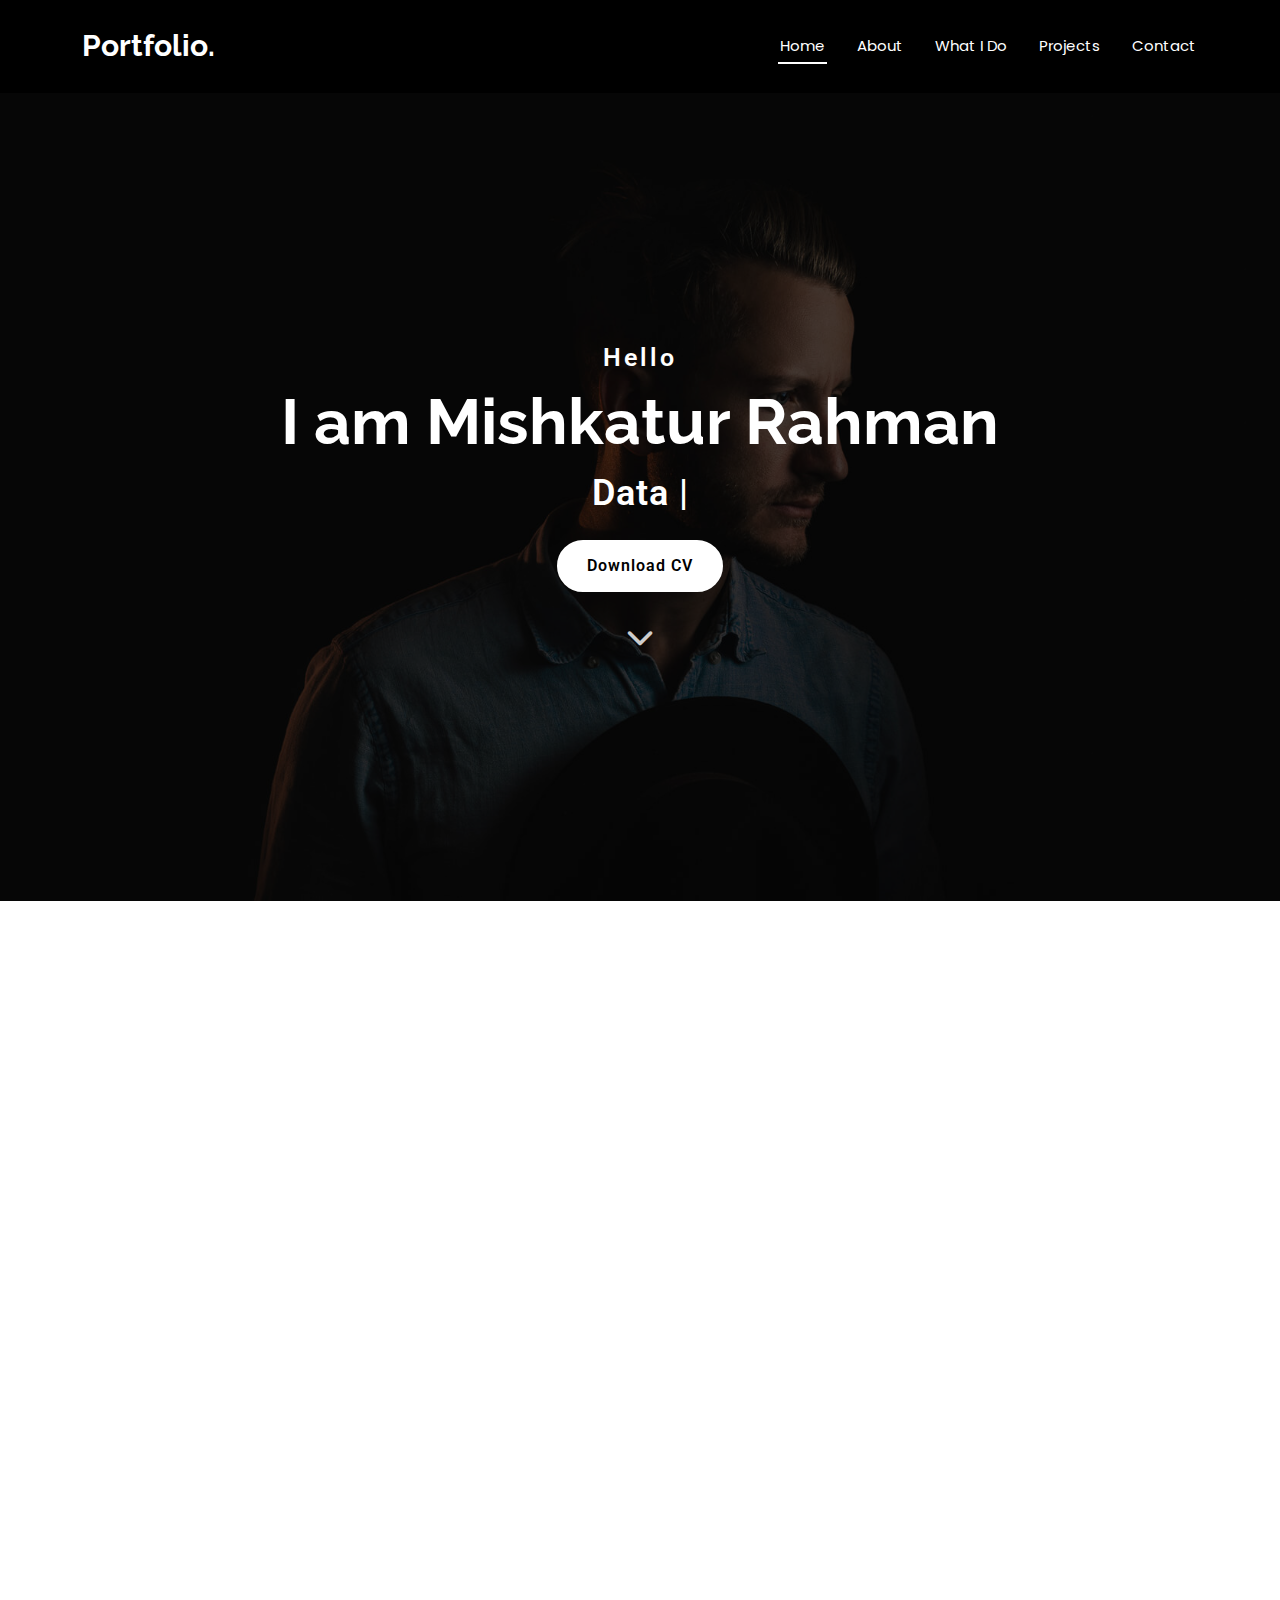
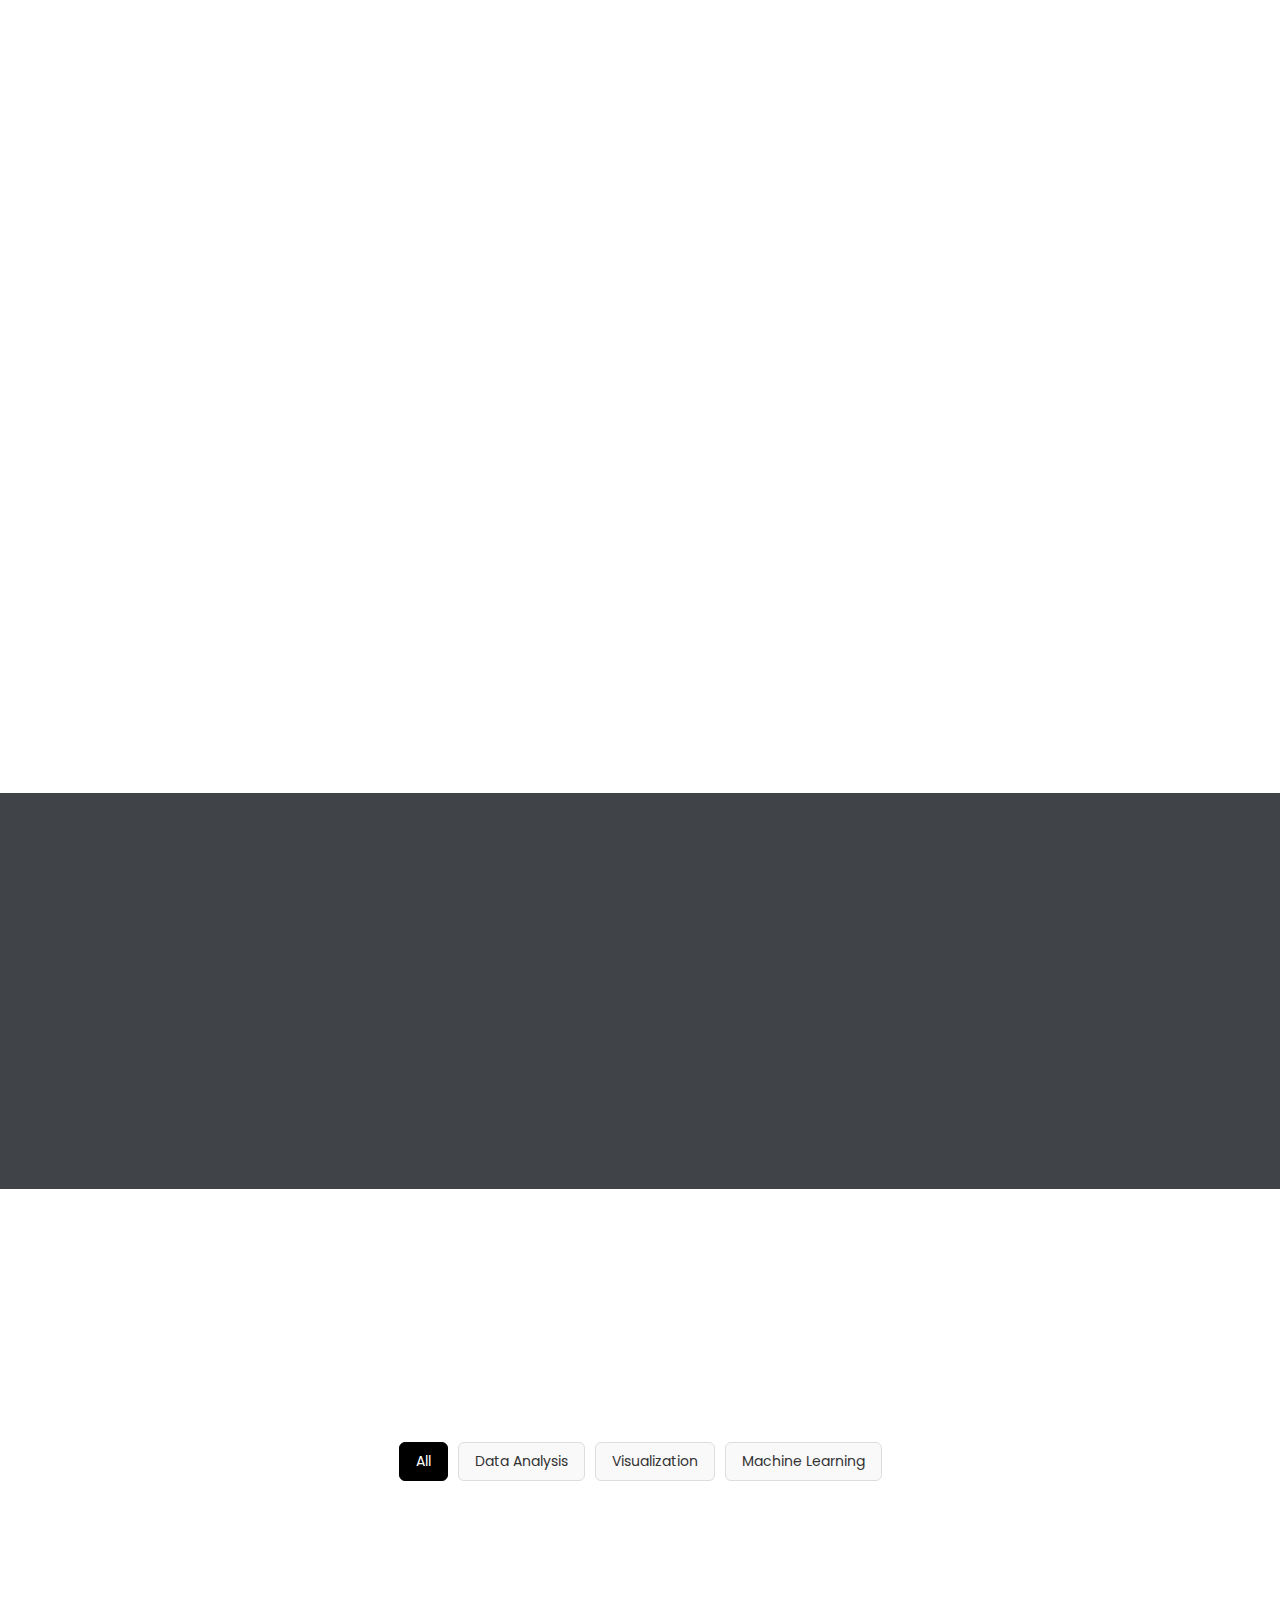
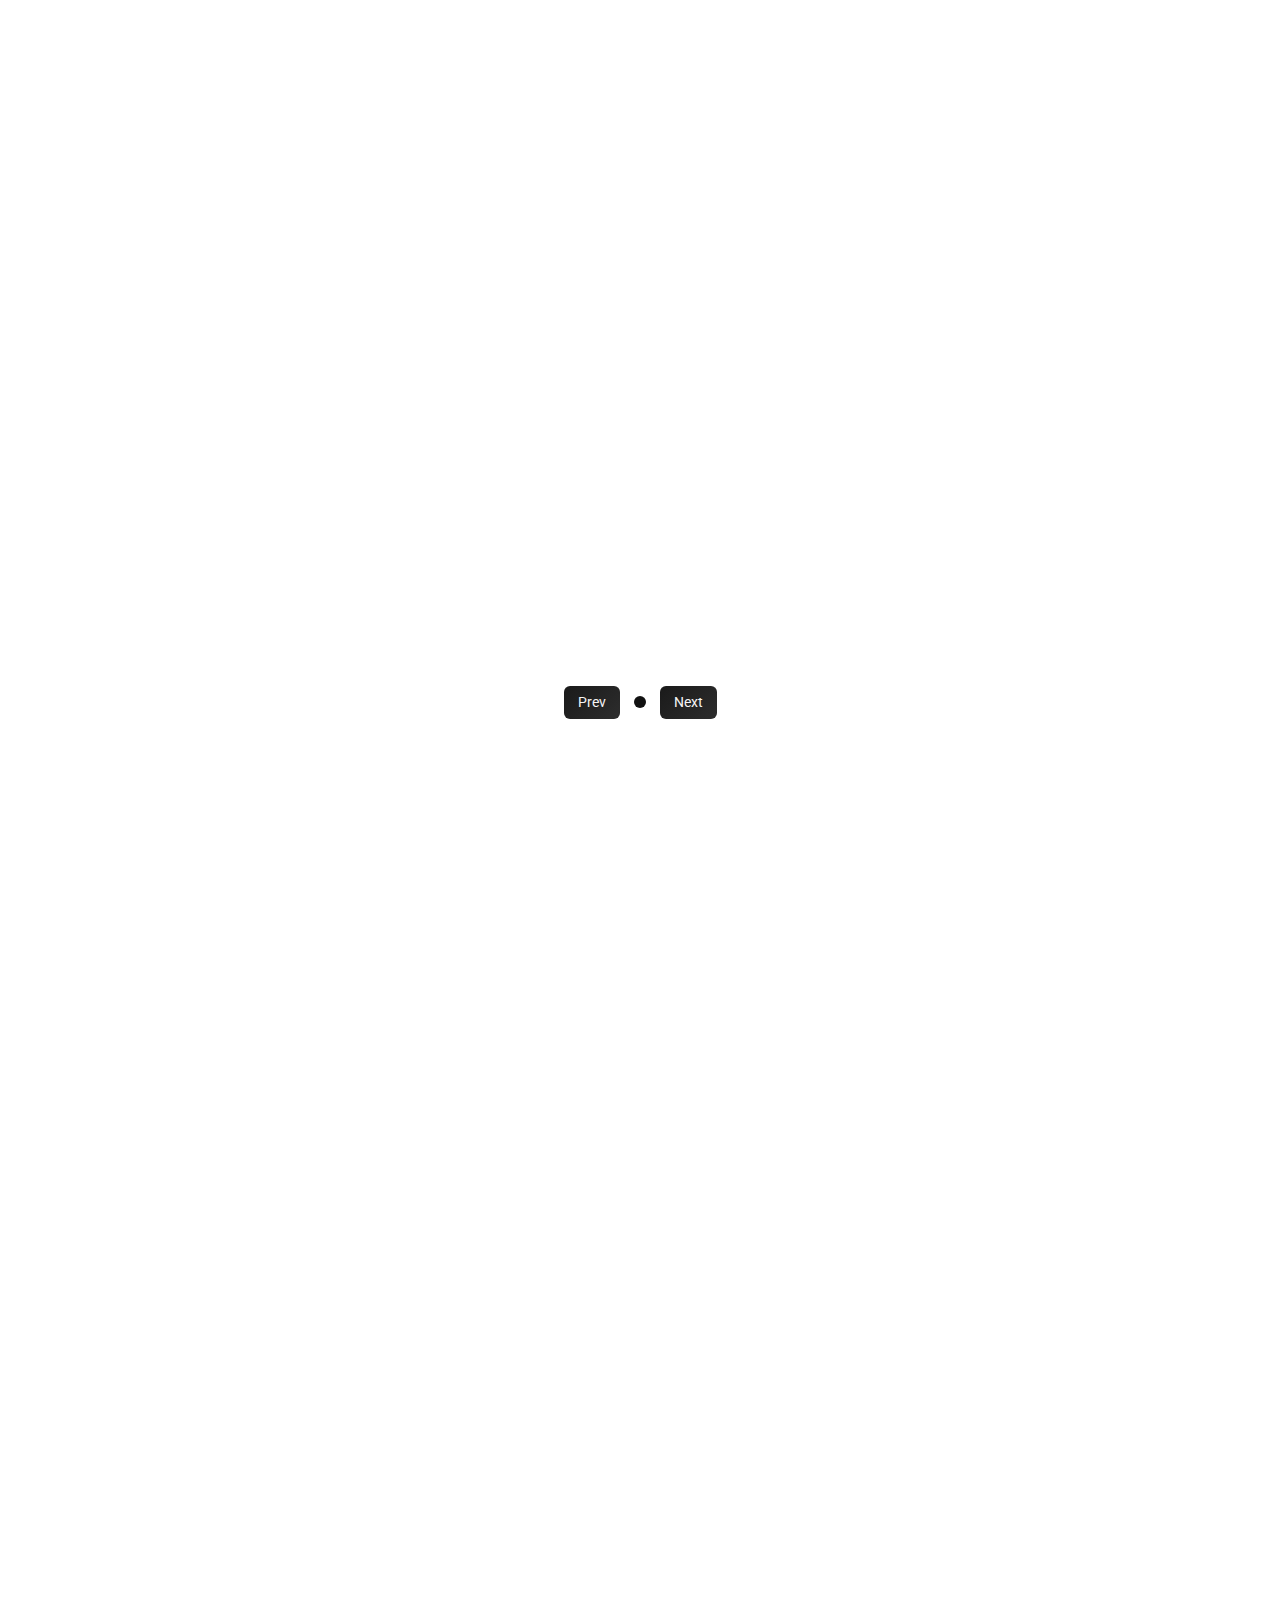
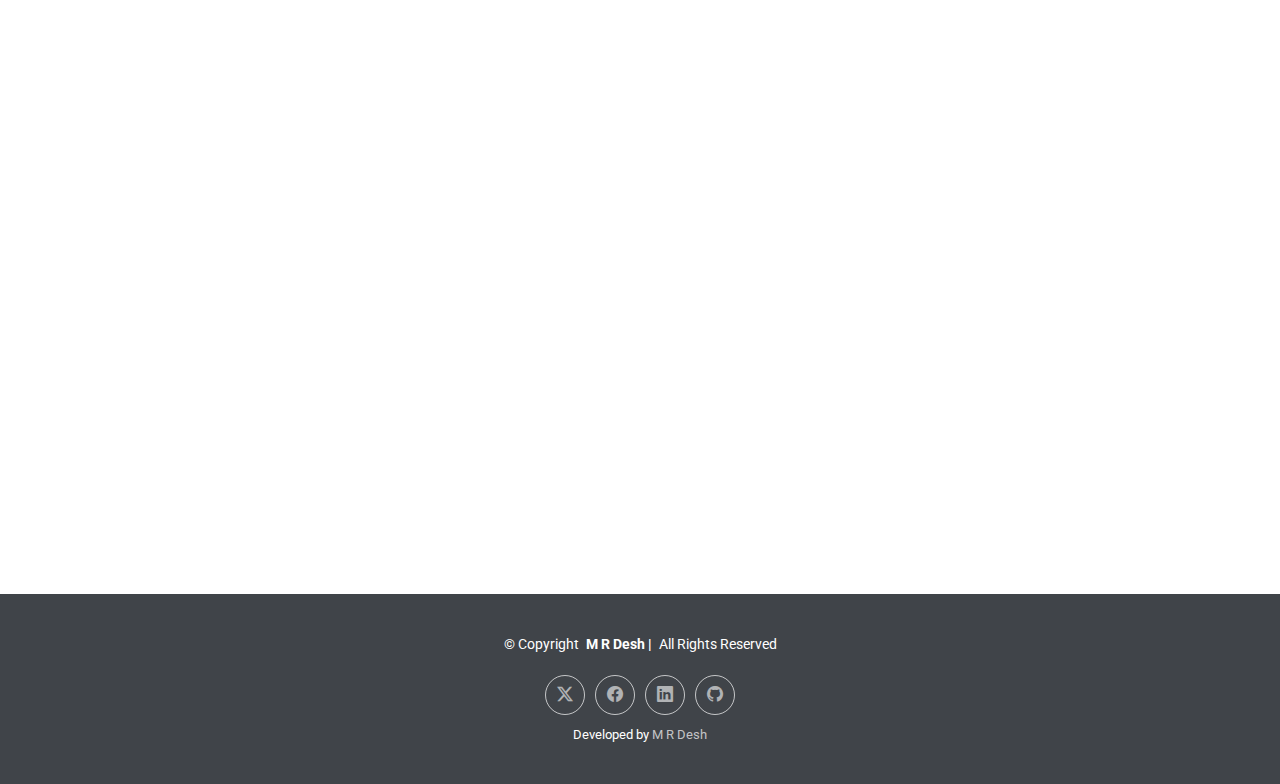
<file: index.html>
<!DOCTYPE html>
<html lang="en">

<head>
  <meta charset="utf-8">
  <meta content="width=device-width, initial-scale=1.0" name="viewport">
  <title>Mishkatur Rahman | Data Analyst</title>
  <meta name="description" content="">
  <meta name="keywords" content="">

  <!-- Favicons -->
  <link href="assets/img/favicon.ico" rel="icon">
  <link href="assets/img/apple-touch-icon.png" rel="apple-touch-icon">

  <!-- Fonts -->
  <link href="https://fonts.googleapis.com" rel="preconnect">
  <link href="https://fonts.gstatic.com" rel="preconnect" crossorigin>
  <link href="https://fonts.googleapis.com/css2?family=Roboto:ital,wght@0,100;0,300;0,400;0,500;0,700;0,900;1,100;1,300;1,400;1,500;1,700;1,900&family=Poppins:ital,wght@0,100;0,200;0,300;0,400;0,500;0,600;0,700;0,800;0,900;1,100;1,200;1,300;1,400;1,500;1,600;1,700;1,800;1,900&family=Raleway:ital,wght@0,100;0,200;0,300;0,400;0,500;0,600;0,700;0,800;0,900;1,100;1,200;1,300;1,400;1,500;1,600;1,700;1,800;1,900&display=swap" rel="stylesheet">

  <!-- Vendor CSS Files -->
  <link href="assets/vendor/bootstrap/css/bootstrap.min.css" rel="stylesheet">
  <link href="assets/vendor/bootstrap-icons/bootstrap-icons.css" rel="stylesheet">
  <link href="assets/vendor/aos/aos.css" rel="stylesheet">
  <link href="assets/vendor/glightbox/css/glightbox.min.css" rel="stylesheet">
  <link href="assets/vendor/swiper/swiper-bundle.min.css" rel="stylesheet">

  <!-- Main CSS File -->
  <link href="assets/css/main.css" rel="stylesheet">

  <!-- =======================================================
  * Template Name: DevFolio
  * Template URL: https://bootstrapmade.com/devfolio-bootstrap-portfolio-html-template/
  * Updated: Aug 07 2024 with Bootstrap v5.3.3
  * Author: BootstrapMade.com
  * License: https://bootstrapmade.com/license/
  ======================================================== -->
  <link rel="stylesheet" href="https://cdnjs.cloudflare.com/ajax/libs/font-awesome/6.5.0/css/all.min.css">

</head>

<body class="index-page">

  <header id="header" class="header d-flex align-items-center sticky-top">
    <div class="container-fluid container-xl position-relative d-flex align-items-center justify-content-between">

      <a href="index.html" class="logo d-flex align-items-center">
        <!-- Uncomment the line below if you also wish to use an image logo -->
        <!-- <img src="assets/img/logo.png" alt=""> -->
        <h1 class="sitename">Portfolio.</h1>
      </a>

      <nav id="navmenu" class="navmenu">
        <ul>
          <li><a href="#hero" class="active">Home<br></a></li>
          <li><a href="#about">About</a></li>
          <li><a href="#services">What I Do</a></li>
          <li><a href="#projects">Projects</a></li>
          <li><a href="#contact">Contact</a></li>
        </ul>
        <i class="mobile-nav-toggle d-xl-none bi bi-list"></i>
      </nav>

    </div>
  </header>

  <main class="main">

<!-- Hero Section -->
<section id="hero" class="hero section dark-background">

  <img src="assets/img/hero-img.jpg" alt="" data-aos="fade-in">

  <div class="container d-flex flex-column align-items-center justify-content-center text-center" data-aos="fade-up" data-aos-delay="100">
    <p style="font-size: 25px; color: #fff; margin-bottom: 8px; letter-spacing: 3px;">Hello</p>
    <h2>I am Mishkatur Rahman</h2>
    <p><span class="typed" data-typed-items="Data and BI Analyst, Data Enthusiast, Storyteller with Data"></span></p>

    <!-- Download CV Button -->
    <a href="assets/img/portfolio/Resume_Md_Mishkatur_Rahman.pdf" class="btn-cv" download>Download CV</a>

    <!-- Down Arrow -->
    <a href="#about" class="down-arrow">
      <i class="fas fa-chevron-down"></i>
    </a>
  </div>

</section><!-- /Hero Section -->

    <!-- About Section -->
    <section id="about" class="about section">

      <div class="container" data-aos="fade-up" data-aos-delay="100">

        <div class="row gy-4">
          <div class="col-md-6">

            <div class="row justify-content-between gy-4">
              <div class="col-lg-5">
                <img src="assets/img/profile.png" class="img-fluid" alt="">
              </div>
              <div class="col-lg-7 about-info">
                <p><strong>Name: </strong> <span>Md. Mishkatur Rahman</span></p>
                <p><strong>Profile: </strong> <span>Data & BI Analyst</span></p>
                <p><strong>Email: </strong> <span>desh.datainfo@gmail.com</span></p>
                <p><strong>Phone: </strong> <span>+880 1768-716872</span></p>
              </div>
            </div>

            <div class="skills-content skills-animation">

              <h5>Skills</h5>

              <div class="progress">
                <span class="skill"><span>Excel</span> <i class="val">85%</i></span>
                <div class="progress-bar-wrap">
                  <div class="progress-bar" role="progressbar" aria-valuenow="85" aria-valuemin="0" aria-valuemax="100"></div>
                </div>
              </div><!-- End Skills Item -->

              <div class="progress">
                <span class="skill"><span>SQL</span> <i class="val">90%</i></span>
                <div class="progress-bar-wrap">
                  <div class="progress-bar" role="progressbar" aria-valuenow="90" aria-valuemin="0" aria-valuemax="100"></div>
                </div>
              </div><!-- End Skills Item -->

              <div class="progress">
                <span class="skill"><span>Python</span> <i class="val">75%</i></span>
                <div class="progress-bar-wrap">
                  <div class="progress-bar" role="progressbar" aria-valuenow="75" aria-valuemin="0" aria-valuemax="100"></div>
                </div>
              </div><!-- End Skills Item -->

              <div class="progress">
                <span class="skill"><span>Power BI</span> <i class="val">90%</i></span>
                <div class="progress-bar-wrap">
                  <div class="progress-bar" role="progressbar" aria-valuenow="90" aria-valuemin="0" aria-valuemax="100"></div>
                </div>
              </div><!-- End Skills Item -->

            </div>
          </div>

          <div class="col-md-6">
            <div class="about-me">
              <h4>About me</h4>
              <p style="text-align: justify;">
                I’m a Data Analyst specializing in transforming raw data into clear, actionable insights.
              </p>
              <p style="text-align: justify;">
                Skilled in Power BI, SQL, Excel, and Python, I build interactive dashboards, automate repetitive tasks using n8n, and explore data-driven solutions to real-world problems..
              </p>
              <p style="text-align: justify;">
                I’m passionate about telling stories through data visualization and continuously learning new tools and technologies to stay ahead in the field.
                Currently working on personal projects in HR analytics and Python automation — always open to collaboration and new ideas!
              </p>
            </div>
          </div>
        </div>

      </div>

    </section><!-- /About Section -->

    <!-- Resume Section -->
    <section id="resume" class="resume section">

    <!-- Section Title -->
      <div class="container section-title" data-aos="fade-up">
        <h2>Resume</h2>
        <p style="font-size: 16px;">“A quick overview of my journey, skills, and professional achievements.”</p>
      </div><!-- End Section Title -->

      <div class="container">

        <div class="row">

          <div class="col-lg-6" data-aos="fade-up" data-aos-delay="100">
            <h3 class="resume-title">Summary</h3>

            <div class="resume-item pb-0">
              <h4>Md. Mishkatur Rahman</h4>
              <p style="text-align: justify;"><em>I’m a Data Analyst specializing in transforming raw data into clear, actionable insights.

                     Skilled in Power BI, SQL, Excel, and Python, I build interactive dashboards, automate repetitive tasks using n8n, and explore data-driven solutions to real-world problems..</em></p>
              <ul>
                <li>Farmgate, Dhaka-1205, Bangladesh</li>
                <li>+88 01768-716872</li>
                <li>desh.datainfo@gmail.com</li>
              </ul>
            </div><!-- Edn Resume Item -->

            <h3 class="resume-title">Education</h3>
            <div class="resume-item">
              <h4>Secondary School Certificate (SSC), Science</h4>
              <h5>2021</h5>
              <p><em>Jamnagar B.L High School, Bagatipara, Natore</em></p>
              <p style="text-align: justify;">Completed Secondary School Certificate (SSC) in Science stream. Built a strong foundation in mathematics, physics, chemistry, and computer basics. 
              Engaged in school-level IT projects and coding activities that enhanced problem-solving and analytical skills. Gained early exposure to programming concepts and digital tools.</p>
            </div><!-- Edn Resume Item -->

            <div class="resume-item">
              <h4>Diploma In Computer Science &amp; Technology</h4>
              <h5>2022 - Present</h5>
              <p><em>Rajshahi Polytechnic Institute, Rajshahi</em></p>
              <p style="text-align: justify;">Gained a strong foundation in computer science, programming, and modern technologies. 
              Focused on software development, database management, data analysis, and problem-solving. 
              Actively engaged in projects and practical labs that enhanced skills in Python, SQL, web technologies, and data visualization tools.</p>
            </div><!-- Edn Resume Item -->

          </div>

          <div class="col-lg-6" data-aos="fade-up" data-aos-delay="200">
            <h3 class="resume-title">Professional Experience</h3>
            <div class="resume-item">
              <h4>Data Analytics (Internship)</h4>
              <h5>2025 (Sep - Present)</h5>
              <p><em>PeopleNTech Institute of IT</em></p>
              <ul>
                <li style="text-align: justify;">Analyzed complex datasets using Python, SQL, and Excel to uncover business insights and support data-driven decisions.</li>
                <li style="text-align: justify;">Built interactive dashboards and reports in Power BI, Tableau, and Metabase, enabling stakeholders to track KPIs and monitor business performance.</li>
                <li style="text-align: justify;">Conducted data cleaning, transformation, and visualization to improve reporting accuracy and clarity.</li>
                <li style="text-align: justify;">Applied statistical techniques and predictive models to understand customer behavior, churn, and trends</li>
              </ul>
            </div><!-- Edn Resume Item -->

<!--             <div class="resume-item">
              <h4>Junior Data Analyst</h4>
              <h5>2025 - Present</h5>
              <p><em>Tutorials Point BD</em></p>
              <ul>
                <li style="text-align: justify;">Assisted in preparing and analyzing datasets for academic and real-world business problems.</li>
                <li style="text-align: justify;">Developed small-scale ETL pipelines for structured and unstructured data.</li>
                <li style="text-align: justify;">Created automated reports that reduced manual reporting time by 30%.</li>
                <li style="text-align: justify;">Worked on SQL queries and data visualization to support decision-making in project case studies.</li>
              </ul>
            </div><!-- Edn Resume Item -->

          </div>

        </div>

      </div>

    </section><!-- /Resume Section

    <!-- Services Section -->
    <section id="services" class="services section">

      <!-- Section Title -->
      <div class="container section-title" data-aos="fade-up">
        <h2>What I Do</h2>
        <p style="font-size: 16px;">“Strategic insights, automated workflows, and visual storytelling — all in one place.”</p>
      </div><!-- End Section Title -->

      <div class="container">

        <div class="row gy-4">

          <div class="col-lg-4 col-md-6" data-aos="fade-up" data-aos-delay="100">
            <div class="service-item  position-relative">
              <div class="icon">
                <i class="bi bi-bar-chart"></i>
              </div>
              <!-- <a href="#" class="stretched-link"> -->
                <h3>Data Analysis & Visualization</h3>
              <!-- </a> -->
              <p style="text-align: justify; font-size: 16px;">I analyze complex data to extract actionable insights and trends.
                I specialize in creating interactive dashboards using Power BI, Tableau, Metabase, and Excel to help businesses make data-driven decisions.</p>
            </div>
          </div><!-- End Service Item -->

          <div class="col-lg-4 col-md-6" data-aos="fade-up" data-aos-delay="200">
            <div class="service-item position-relative">
              <div class="icon">
                <i class="bi bi-database"></i>
              </div>
              <!-- <a href="#" class="stretched-link"> -->
                <h3>SQL & Database Support</h3>
              <!-- </a> -->
              <p style="text-align: justify; font-size: 16px;">I write optimized SQL queries for reporting and data extraction from databases like MySQL and PostgreSQL.
              I also provide support for database management, optimization, and schema design.</p>
            </div>
          </div><!-- End Service Item -->

          <div class="col-lg-4 col-md-6" data-aos="fade-up" data-aos-delay="300">
            <div class="service-item position-relative">
              <div class="icon">
                <i class="bi bi-graph-up"></i>
              </div>
              <!-- <a href="#" class="stretched-link"> -->
                <h3>Business Intelligence Solutions</h3>
              <!-- </a> -->
              <p style="text-align: justify; font-size: 16px;">I develop end-to-end BI solutions that empower stakeholders with real-time data insights.
              This includes automated reporting systems, KPI tracking, and performance dashboards tailored to business needs.</p>
            </div>
          </div><!-- End Service Item -->

          <div class="col-lg-4 col-md-6" data-aos="fade-up" data-aos-delay="400">
            <div class="service-item position-relative">
              <div class="icon">
                <i class="	bi bi-filter"></i>
              </div>
              <!-- <a href="#" class="stretched-link"> -->
                <h3>Data Cleaning & Preparation</h3>
              <!-- </a> -->
              <p style="text-align: justify; font-size: 16px;">I clean and transform raw, unstructured data into analysis-ready datasets.
              This includes handling missing values, normalization, and preparing datasets for accurate modeling and reporting</p>
              <!-- <a href="#" class="stretched-link"></a> -->
            </div>
          </div><!-- End Service Item -->

          <div class="col-lg-4 col-md-6" data-aos="fade-up" data-aos-delay="500">
            <div class="service-item position-relative">
              <div class="icon">
                <i class="bi bi-toggles2"></i>
              </div>
              <!-- <a href="#" class="stretched-link"> -->
                <h3>A/B Testing & Experiment Analysis</h3>
              <!-- </a> -->
              <p style="text-align: justify; font-size: 16px;">I help businesses make informed decisions through A/B testing, hypothesis testing, and analyzing experiment results.
              This includes designing experiments, running statistical tests, and interpreting outcomes to validate business strategies.</p>
              <!-- <a href="#" class="stretched-link"></a> -->
            </div>
          </div><!-- End Service Item -->

          <div class="col-lg-4 col-md-6" data-aos="fade-up" data-aos-delay="600">
            <div class="service-item position-relative">
              <div class="icon">
                <i class="bi bi-robot"></i>
              </div>
              <!-- <a href="#" class="stretched-link"> -->
                <h3>Machine Learning & Predictive Analytics</h3>
              <!-- </a> -->
              <p style="text-align: justify; font-size: 16px;">I build predictive models for solving real-world business problems such as churn prediction, customer segmentation, and trend forecasting using Python and relevant ML tools.
              </p>
              <!-- <a href="#" class="stretched-link"></a> -->
            </div>
          </div><!-- End Service Item -->

        </div>

      </div>

    </section><!-- /Services Section -->

    <!-- Stats Section -->
    <section id="stats" class="stats section accent-background">

      <img src="assets/img/stats-bg.jpg" alt="" data-aos="fade-in">

      <div class="container position-relative" data-aos="fade-up" data-aos-delay="100">

        <div class="row gy-4">

          <div class="col-lg-3 col-md-6">
            <div class="stats-item text-center w-100 h-100">
              <span data-purecounter-start="0" data-purecounter-end="0" data-purecounter-duration="0" class="purecounter">0</span>
              <p>Clients</p>
            </div>
          </div><!-- End Stats Item -->

          <div class="col-lg-3 col-md-6">
            <div class="stats-item text-center w-100 h-100">
              <span data-purecounter-start="0" data-purecounter-end="12" data-purecounter-duration="0" class="purecounter">12</span>
              <p>Projects</p>
            </div>
          </div><!-- End Stats Item -->

          <div class="col-lg-3 col-md-6">
            <div class="stats-item text-center w-100 h-100">
              <span data-purecounter-start="0" data-purecounter-end="6" data-purecounter-duration="0" class="purecounter">6</span>
              <p>Months</p>
            </div>
          </div><!-- End Stats Item -->

          <div class="col-lg-3 col-md-6">
            <div class="stats-item text-center w-100 h-100">
              <span data-purecounter-start="0" data-purecounter-end="0" data-purecounter-duration="0" class="purecounter">0</span>
              <p>Awards</p>
            </div>
          </div><!-- End Stats Item -->

        </div>

      </div>

    </section><!-- /Stats Section -->

    <!-- Project Section -->
<section id="projects" class="projects-section">
  <div class="container section-title" data-aos="fade-up">
    <h2 class="section-title">Projects</h2>
    <p style="font-size: 16px;">“Turning raw data into actionable insights for smarter business decisions.”</p>
  </div>
  <div class="container">
    <!-- Filter Navigation -->
    <div class="project-filter">
      <button class="filter-btn active" data-filter="all">All</button>
      <button class="filter-btn" data-filter="analysis">Data Analysis</button>
      <button class="filter-btn" data-filter="visualization">Visualization</button>
      <button class="filter-btn" data-filter="ml">Machine Learning</button>
    </div>

    <!-- Project Cards Grid -->
    <div class="project-grid" data-aos="fade-up">
      <!-- Project Card -->
      <div class="project-card analysis">
  <img src="assets/img/cartup.png" alt="Project Image" onclick="openModal(this)">
  <h3>Sales Analytics-Cartup</h3>
  <p>Tools: Power BI, Excel</p>
  <div class="project-links">
    <a href="https://github.com/mrdesh01/Cartup-Sales-Analysis-Dashboard-Power-BI" class="btn">
      <i class="fab fa-github"></i> GitHub
    </a>
    <a href="https://github.com/mrdesh01/Cartup-Sales-Analysis-Dashboard-Power-BI" class="btn">
      <i class="fas fa-external-link-alt"></i> Explore Live
    </a>
  </div>
</div>


      <div class="project-card visualization">
        <img src="assets/img/portfolio/H3.png" alt="Project Image" onclick="openModal(this)">
        <h3>Sales Revenue Dashboard</h3>
        <p>Tools: Figna, Tableau, SQL</p>
        <div class="project-links">
          <a href="https://github.com/mrdesh01/Bashundhara-Tissue-Sales-Profitability-Dashboard" class="btn">
              <i class="fab fa-github"></i> GitHub
          </a>
          <a href="https://github.com/mrdesh01/Bashundhara-Tissue-Sales-Profitability-Dashboard" class="btn">
            <i class="fas fa-external-link-alt"></i> Explore Live
          </a>
        </div>
      </div>

      <div class="project-card ml">
        <img src="assets/img/hr.png" alt="Project Image" onclick="openModal(this)">
        <h3>HR Analytics</h3>
        <p>Tools: power BI, Python</p>
        <div class="project-links">
          <a href="https://github.com/mrdesh01/HR-Data-Analytics-Dashboard" class="btn">
            <i class="fab fa-github"></i> GitHub
          </a>
          <a href="https://github.com/mrdesh01/HR-Data-Analytics-Dashboard" class="btn">
            <i class="fas fa-external-link-alt"></i> Explore Live
          </a>
        </div>
      </div>

      <div class="project-card ml">
        <img src="assets/img/coffe.png" alt="Project Image" onclick="openModal(this)">
        <h3>Coffee Shop Sales Report</h3>
        <p>Tools: Excel</p>
        <div class="project-links">
          <a href="https://github.com/mrdesh01/Coffee-shop-sales" class="btn">
            <i class="fab fa-github"></i> GitHub
          </a>
          <a href="https://github.com/mrdesh01/Coffee-shop-sales" class="btn">
            <i class="fas fa-external-link-alt"></i> Explore Live
          </a>
        </div>
      </div>

      <div class="project-card ml">
        <img src="assets\img\portfolio\sales.png" alt="Sales Performance Analysis" onclick="openModal(this)">
        <h3>Sales Performance Analysis</h3>
        <p>Tools: Python, Power BI</p>
        <div class="project-links">
          <a href="#" class="btn">
            <i class="fab fa-github"></i> GitHub
          </a>
          <a href="#" class="btn">
            <i class="fas fa-external-link-alt"></i> Explore Live
          </a>
        </div>
      </div>

      <div class="project-card ml">
        <img src="assets\img\portfolio\D2.jpg" alt="Project Image" onclick="openModal(this)">
        <h3>KPI Performance Dashboard</h3>
        <p>Tools: Power BI</p>
        <div class="project-links">
          <a href="#" class="btn">
            <i class="fab fa-github"></i> GitHub
          </a>
          <a href="#" class="btn">
            <i class="fas fa-external-link-alt"></i> Explore Live
          </a>
        </div>
      </div>
      <!-- Add more cards as needed -->
    </div>
  </div>
  <!-- Pagination -->
      <div class="pagination">
      <button class="prev-btn">Prev</button>
      <div class="dots"></div>
      <button class="next-btn">Next</button>
      </div>

  <!-- Modal -->
<div id="imgModal" class="modal">
  <span class="close" onclick="closeModal()">&times;</span>
  <img class="modal-content" id="fullImg">
  <div id="caption"></div>
</div>    
</section>
<!-- /Project Section -->

    <!-- Faq Section -->
    <section id="faq" class="faq section">

      <div class="container">

        <div class="row gy-4">

          <div class="col-lg-4" data-aos="fade-up" data-aos-delay="100">
            <div class="content px-xl-5">
              <h3><span>Frequently Asked </span><strong>Questions</strong></h3>
              <p style="text-align: justify;">
                “Data is more than numbers; it’s the foundation for smarter decisions. Ready to transform your business?”
              </p>
            </div>
          </div>

          <div class="col-lg-8" data-aos="fade-up" data-aos-delay="200">

            <div class="faq-container">
              <div class="faq-item faq-active">
                <h3><span class="num">1.</span> <span>Q: What tools or software do you use for data analysis?</span></h3>
                <div class="faq-content">
                  <p style="text-align: justify;">A: I use industry-standard tools like Power BI, Excel, SQL, and Python (Pandas, NumPy, Matplotlib) to collect, clean, analyze, and visualize data. Based on project needs, I can also adapt to tools like Tableau, Google Data Studio, or R.</p>
                </div>
                <i class="faq-toggle bi bi-chevron-right"></i>
              </div><!-- End Faq item-->

              <div class="faq-item">
                <h3><span class="num">2.</span> <span>Q: Can you help us turn raw data into actionable insights?</span></h3>
                <div class="faq-content">
                  <p style="text-align: justify;">A: Absolutely. I specialize in identifying trends, patterns, and opportunities hidden within your data. My goal is to help you make informed business decisions through clear reports and dashboards.</p>
                </div>
                <i class="faq-toggle bi bi-chevron-right"></i>
              </div><!-- End Faq item-->

              <div class="faq-item">
                <h3><span class="num">3.</span> <span>Q: Have you worked with a business like ours before?</span></h3>
                <div class="faq-content">
                  <p style="text-align: justify;">A: I’ve worked with clients in various industries like retail, telecom, education, and HR analytics. Even if your domain is new to me, I quickly adapt by understanding your key metrics and business goals.</p>
                </div>
                <i class="faq-toggle bi bi-chevron-right"></i>
              </div><!-- End Faq item-->

              <div class="faq-item">
                <h3><span class="num">4.</span> <span>Q: How do you ensure data accuracy and quality?</span></h3>
                <div class="faq-content">
                  <p style="text-align: justify;">A: I follow a strict process for data cleaning, validation, and error checking. I always work closely with clients to understand the data sources and maintain transparency throughout the analysis process.</p>
                </div>
                <i class="faq-toggle bi bi-chevron-right"></i>
              </div><!-- End Faq item-->

              <div class="faq-item">
                <h3><span class="num">5.</span> <span>Q: How will you present your findings?</span></h3>
                <div class="faq-content">
                  <p style="text-align: justify;">A: I present findings through interactive dashboards, charts, and concise reports. My focus is on clarity — making complex data easy to understand for both technical and non-technical stakeholders.</p>
                </div>
                <i class="faq-toggle bi bi-chevron-right"></i>
              </div><!-- End Faq item-->

            </div>

          </div>
        </div>

      </div>

    </section><!-- /Faq Section -->

  
    <!-- Contact Section -->
<section id="contact" class="contact section">

  <!-- Section Title -->
  <div class="container section-title" data-aos="fade-up">
    <h2>Contact</h2>
    <p style="font-size: 16px;">“Feel free to reach out with any questions or collaborations. We're here to help and would love to hear from you!”</p>
  </div><!-- End Section Title -->

  <div class="container" data-aos="fade-up" data-aos-delay="100">

    <div class="info-wrap" data-aos="fade-up" data-aos-delay="200">
      <div class="row gy-5">

        <div class="col-lg-4">
          <div class="info-item d-flex align-items-center">
            <i class="bi bi-geo-alt flex-shrink-0"></i>
            <div>
              <h3>Address</h3>
              <p>112/8 Farmgate, Dhaka-1205, Bangladesh</p>
            </div>
          </div>
        </div><!-- End Info Item -->

        <div class="col-lg-4">
          <div class="info-item d-flex align-items-center">
            <i class="bi bi-telephone flex-shrink-0"></i>
            <div>
              <h3>Call Us</h3>
              <p>+880 1768-716872</p>
            </div>
          </div>
        </div><!-- End Info Item -->

        <div class="col-lg-4">
          <div class="info-item d-flex align-items-center">
            <i class="bi bi-envelope flex-shrink-0"></i>
            <div>
              <h3>Email Us</h3>
              <p>desh.datainfo@gmail.com</p>
            </div>
          </div>
        </div><!-- End Info Item -->

      </div>
    </div>

    <!-- Contact Form -->
<form action="https://formsubmit.co/desh.datainfo@gmail.com" method="POST" class="contact-form" data-aos="fade-up" data-aos-delay="300">

  <!-- Hidden Settings for FormSubmit -->
  <input type="hidden" name="_captcha" value="false">
  <input type="hidden" name="_template" value="table">
  <input type="hidden" name="_next" value="https://mrdesh01.github.io/portfolio/thank-you.html">
  <input type="hidden" name="_subject" value="New Portfolio Contact Request!">
  <input type="hidden" name="_replyto" value="%email%">

   <div class="row gy-4">

        <div class="col-md-6">
          <input type="text" name="name" class="form-control" placeholder="Your Name" required="">
        </div>

        <div class="col-md-6">
          <input type="email" class="form-control" name="email" placeholder="Your Email" required="">
        </div>

        <div class="col-md-12">
          <input type="text" class="form-control" name="subject" placeholder="Subject" required="">
        </div>

        <div class="col-md-12">
          <textarea class="form-control" name="message" rows="6" placeholder="Message" required=""></textarea>
        </div>

        <div class="col-md-12 text-center">
          <button type="submit" class="contact-btn">Send Message</button>
        </div>
  </div>
</form>


  </div>

</section>
<!-- /Contact Section -->

</main>

  <footer id="footer" class="footer accent-background">

    <div class="container">
      <div class="copyright text-center ">
        <p>© <span>Copyright</span> <strong class="px-1 sitename">M R Desh |</strong> <span>All Rights Reserved</span></p>
      </div>
      <div class="social-links d-flex justify-content-center">
        <a href="https://x.com/Itz_Mrdesh"><i class="bi bi-twitter-x"></i></a>
        <a href="https://www.facebook.com/mr.desh001"><i class="bi bi-facebook"></i></a>
        <a href="https://www.linkedin.com/in/mrdesh6871/"><i class="bi bi-linkedin"></i></a>
        <a href="https://github.com/mrdesh01"><i class="bi bi-github"></i></a>
      </div>
      <div class="credits">
        <!-- All the links in the footer should remain intact. -->
        <!-- You can delete the links only if you've purchased the pro version. -->
        <!-- Licensing information: https://bootstrapmade.com/license/ -->
        <!-- Purchase the pro version with working PHP/AJAX contact form: [buy-url] -->
        Developed by <a href="https://www.facebook.com/mr.desh001">M R Desh</a>
      </div>
    </div>

  </footer>

  <!-- Scroll Top -->
  <a href="#" id="scroll-top" class="scroll-top d-flex align-items-center justify-content-center"><i class="bi bi-arrow-up-short"></i></a>

  <!-- Preloader -->
  <div id="preloader"></div>

  <!-- Vendor JS Files -->
  <script src="assets/vendor/bootstrap/js/bootstrap.bundle.min.js"></script>
  <script src="assets/vendor/php-email-form/validate.js"></script>
  <script src="assets/vendor/aos/aos.js"></script>
  <script src="assets/vendor/typed.js/typed.umd.js"></script>
  <script src="assets/vendor/waypoints/noframework.waypoints.js"></script>
  <script src="assets/vendor/purecounter/purecounter_vanilla.js"></script>
  <script src="assets/vendor/glightbox/js/glightbox.min.js"></script>
  <script src="assets/vendor/imagesloaded/imagesloaded.pkgd.min.js"></script>
  <script src="assets/vendor/isotope-layout/isotope.pkgd.min.js"></script>
  <script src="assets/vendor/swiper/swiper-bundle.min.js"></script>

  <!-- Main JS File -->
  <script src="assets/js/main.js"></script>

</body>
</html>
</file>
<file: assets/css/main.css>
/**
* Template Name: DevFolio
* Template URL: https://bootstrapmade.com/devfolio-bootstrap-portfolio-html-template/
* Updated: Aug 07 2024 with Bootstrap v5.3.3
* Author: BootstrapMade.com
* License: https://bootstrapmade.com/license/
*/

/*--------------------------------------------------------------
# Font & Color Variables
# Help: https://bootstrapmade.com/color-system/
--------------------------------------------------------------*/
/* Fonts */
:root {
  --default-font: "Roboto",  system-ui, -apple-system, "Segoe UI", Roboto, "Helvetica Neue", Arial, "Noto Sans", "Liberation Sans", sans-serif, "Apple Color Emoji", "Segoe UI Emoji", "Segoe UI Symbol", "Noto Color Emoji";
  --heading-font: "Raleway",  sans-serif;
  --nav-font: "Poppins",  sans-serif;
}

/* Global Colors - The following color variables are used throughout the website. Updating them here will change the color scheme of the entire website */
:root { 
  --background-color: #ffffff; /* Background color for the entire website, including individual sections */
  --default-color: #4e4e4e; /* Default color used for the majority of the text content across the entire website */
  --heading-color: #0a090f; /* Color for headings, subheadings and title throughout the website */
  --accent-color: #171f29; /* Accent color that represents your brand on the website. It's used for buttons, links, and other elements that need to stand out */
  --surface-color: #ffffff; /* The surface color is used as a background of boxed elements within sections, such as cards, icon boxes, or other elements that require a visual separation from the global background. */
  --contrast-color: #ffffff; /* Contrast color for text, ensuring readability against backgrounds of accent, heading, or default colors. */
}

/* Nav Menu Colors - The following color variables are used specifically for the navigation menu. They are separate from the global colors to allow for more customization options */
:root {
  --nav-color: #ffffff;  /* The default color of the main navmenu links */
  --nav-hover-color: #ffffff; /* Applied to main navmenu links when they are hovered over or active */
  --nav-mobile-background-color: #ffffff; /* Used as the background color for mobile navigation menu */
  --nav-dropdown-background-color: #ffffff; /* Used as the background color for dropdown items that appear when hovering over primary navigation items */
  --nav-dropdown-color: #212529; /* Used for navigation links of the dropdown items in the navigation menu. */
  --nav-dropdown-hover-color: #0078ff; /* Similar to --nav-hover-color, this color is applied to dropdown navigation links when they are hovered over. */
}

/* Color Presets - These classes override global colors when applied to any section or element, providing reuse of the sam color scheme. */

.light-background {
  --background-color: #f9f9f9;
  --surface-color: #ffffff;
}

.dark-background {
  --background-color: #060606;
  --default-color: #ffffff;
  --heading-color: #ffffff;
  --surface-color: #252525;
  --contrast-color: #ffffff;
}

.accent-background {
  --background-color: #404449;
  --default-color: #ffffff;
  --heading-color: #ffffff;
  --accent-color: #ffffff;
  --surface-color: #3393ff;
  --contrast-color: #ffffff;
}

/* Smooth scroll */
:root {
  scroll-behavior: smooth;
}

/*--------------------------------------------------------------
# General Styling & Shared Classes
--------------------------------------------------------------*/
body {
  color: var(--default-color);
  background-color: var(--background-color);
  font-family: var(--default-font);
}

a {
  color: var(--accent-color);
  text-decoration: none;
  transition: 0.3s;
}

a:hover {
  color: color-mix(in srgb, var(--accent-color), transparent 25%);
  text-decoration: none;
}

h1,
h2,
h3,
h4,
h5,
h6 {
  color: var(--heading-color);
  font-family: var(--heading-font);
}

/* PHP Email Form Messages
------------------------------*/
.php-email-form .error-message {
  display: none;
  background: #df1529;
  color: #ffffff;
  text-align: left;
  padding: 15px;
  margin-bottom: 24px;
  font-weight: 600;
}

.php-email-form .sent-message {
  display: none;
  color: #ffffff;
  background: #059652;
  text-align: center;
  padding: 15px;
  margin-bottom: 24px;
  font-weight: 600;
}

.php-email-form .loading {
  display: none;
  background: var(--surface-color);
  text-align: center;
  padding: 15px;
  margin-bottom: 24px;
}

.php-email-form .loading:before {
  content: "";
  display: inline-block;
  border-radius: 50%;
  width: 24px;
  height: 24px;
  margin: 0 10px -6px 0;
  border: 3px solid var(--accent-color);
  border-top-color: var(--surface-color);
  animation: php-email-form-loading 1s linear infinite;
}

@keyframes php-email-form-loading {
  0% {
    transform: rotate(0deg);
  }

  100% {
    transform: rotate(360deg);
  }
}

/*--------------------------------------------------------------
# Global Header
--------------------------------------------------------------*/
.header {
  --background-color: #000000;
  --default-color: #ffffff;
  --heading-color: #ffffff;
  color: var(--default-color);
  background-color: var(--background-color);
  padding: 20px 0;
  transition: all 0.5s;
  z-index: 997;
}

.header .logo {
  line-height: 1;
}

.header .logo img {
  max-height: 32px;
  margin-right: 8px;
}

.header .logo h1 {
  font-size: 30px;
  margin: 0;
  font-weight: 700;
  color: var(--heading-color);
}

.scrolled .header {
  box-shadow: 0px 0 18px rgba(0, 0, 0, 0.1);
}

/*--------------------------------------------------------------
# Navigation Menu
--------------------------------------------------------------*/
/* Desktop Navigation */
@media (min-width: 1200px) {
  .navmenu {
    padding: 0;
  }

  .navmenu ul {
    margin: 0;
    padding: 0;
    display: flex;
    list-style: none;
    align-items: center;
  }

  .navmenu li {
    position: relative;
  }

  .navmenu>ul>li {
    white-space: nowrap;
    padding: 15px 14px;
  }

  .navmenu>ul>li:last-child {
    padding-right: 0;
  }

  .navmenu a,
  .navmenu a:focus {
    color: var(--nav-color);
    font-size: 15px;
    padding: 0 2px;
    font-family: var(--nav-font);
    font-weight: 400;
    display: flex;
    align-items: center;
    justify-content: space-between;
    white-space: nowrap;
    transition: 0.3s;
    position: relative;
  }

  .navmenu a i,
  .navmenu a:focus i {
    font-size: 12px;
    line-height: 0;
    margin-left: 5px;
    transition: 0.3s;
  }

  .navmenu>ul>li>a:before {
    content: "";
    position: absolute;
    width: 100%;
    height: 2px;
    bottom: -6px;
    left: 0;
    background-color: var(--nav-hover-color);
    visibility: hidden;
    width: 0px;
    transition: all 0.3s ease-in-out 0s;
  }

  .navmenu a:hover:before,
  .navmenu li:hover>a:before,
  .navmenu .active:before {
    visibility: visible;
    width: 100%;
  }

  .navmenu li:hover>a,
  .navmenu .active,
  .navmenu .active:focus {
    color: var(--nav-hover-color);
  }

  .navmenu .dropdown ul {
    margin: 0;
    padding: 10px 0;
    background: var(--nav-dropdown-background-color);
    display: block;
    position: absolute;
    visibility: hidden;
    left: 14px;
    top: 130%;
    opacity: 0;
    transition: 0.3s;
    border-radius: 4px;
    z-index: 99;
    box-shadow: 0px 0px 30px rgba(0, 0, 0, 0.1);
  }

  .navmenu .dropdown ul li {
    min-width: 200px;
  }

  .navmenu .dropdown ul a {
    padding: 10px 20px;
    font-size: 15px;
    text-transform: none;
    color: var(--nav-dropdown-color);
  }

  .navmenu .dropdown ul a i {
    font-size: 12px;
  }

  .navmenu .dropdown ul a:hover,
  .navmenu .dropdown ul .active:hover,
  .navmenu .dropdown ul li:hover>a {
    color: var(--nav-dropdown-hover-color);
  }

  .navmenu .dropdown:hover>ul {
    opacity: 1;
    top: 100%;
    visibility: visible;
  }

  .navmenu .dropdown .dropdown ul {
    top: 0;
    left: -90%;
    visibility: hidden;
  }

  .navmenu .dropdown .dropdown:hover>ul {
    opacity: 1;
    top: 0;
    left: -100%;
    visibility: visible;
  }
}

/* Mobile Navigation */
@media (max-width: 1199px) {
  .mobile-nav-toggle {
    color: var(--nav-color);
    font-size: 28px;
    line-height: 0;
    margin-right: 10px;
    cursor: pointer;
    transition: color 0.3s;
  }

  .navmenu {
    padding: 0;
    z-index: 9997;
  }

  .navmenu ul {
    display: none;
    list-style: none;
    position: absolute;
    inset: 60px 20px 20px 20px;
    padding: 10px 0;
    margin: 0;
    border-radius: 6px;
    background-color: var(--nav-mobile-background-color);
    border: 1px solid color-mix(in srgb, var(--default-color), transparent 90%);
    box-shadow: none;
    overflow-y: auto;
    transition: 0.3s;
    z-index: 9998;
  }

  .navmenu a,
  .navmenu a:focus {
    color: var(--nav-dropdown-color);
    padding: 10px 20px;
    font-family: var(--nav-font);
    font-size: 17px;
    font-weight: 500;
    display: flex;
    align-items: center;
    justify-content: space-between;
    white-space: nowrap;
    transition: 0.3s;
  }

  .navmenu a i,
  .navmenu a:focus i {
    font-size: 12px;
    line-height: 0;
    margin-left: 5px;
    width: 30px;
    height: 30px;
    display: flex;
    align-items: center;
    justify-content: center;
    border-radius: 50%;
    transition: 0.3s;
    background-color: color-mix(in srgb, var(--accent-color), transparent 90%);
  }

  .navmenu a i:hover,
  .navmenu a:focus i:hover {
    background-color: var(--accent-color);
    color: var(--contrast-color);
  }

  .navmenu a:hover,
  .navmenu .active,
  .navmenu .active:focus {
    color: var(--nav-dropdown-hover-color);
  }

  .navmenu .active i,
  .navmenu .active:focus i {
    background-color: var(--accent-color);
    color: var(--contrast-color);
    transform: rotate(180deg);
  }

  .navmenu .dropdown ul {
    position: static;
    display: none;
    z-index: 99;
    padding: 10px 0;
    margin: 10px 20px;
    background-color: var(--nav-dropdown-background-color);
    transition: all 0.5s ease-in-out;
  }

  .navmenu .dropdown ul ul {
    background-color: rgba(33, 37, 41, 0.1);
  }

  .navmenu .dropdown>.dropdown-active {
    display: block;
    background-color: rgba(33, 37, 41, 0.03);
  }

  .mobile-nav-active {
    overflow: hidden;
  }

  .mobile-nav-active .mobile-nav-toggle {
    color: #fff;
    position: absolute;
    font-size: 32px;
    top: 15px;
    right: 15px;
    margin-right: 0;
    z-index: 9999;
  }

  .mobile-nav-active .navmenu {
    position: fixed;
    overflow: hidden;
    inset: 0;
    background: rgba(33, 37, 41, 0.8);
    transition: 0.3s;
  }

  .mobile-nav-active .navmenu>ul {
    display: block;
  }
}

/*--------------------------------------------------------------
# Global Footer
--------------------------------------------------------------*/
.footer {
  color: var(--default-color);
  background-color: var(--background-color);
  font-size: 14px;
  padding: 40px 0;
  position: relative;
}

.footer .copyright p {
  margin-bottom: 0;
}

.footer .social-links {
  margin-top: 20px;
}

.footer .social-links a {
  display: flex;
  align-items: center;
  justify-content: center;
  width: 40px;
  height: 40px;
  border-radius: 50%;
  border: 1px solid color-mix(in srgb, var(--default-color), transparent 30%);
  font-size: 16px;
  color: color-mix(in srgb, var(--default-color), transparent 40%);
  margin: 0 5px;
  transition: 0.3s;
}

.footer .social-links a:hover {
  color: var(--default-color);
  border-color: var(--default-color);
}

.footer .credits {
  margin-top: 10px;
  font-size: 13px;
  text-align: center;
}

.footer .credits a {
  color: color-mix(in srgb, var(--default-color), transparent 30%);
}

/*--------------------------------------------------------------
# Preloader
--------------------------------------------------------------*/
#preloader {
  position: fixed;
  inset: 0;
  z-index: 999999;
  overflow: hidden;
  background: var(--background-color);
  transition: all 0.6s ease-out;
}

#preloader:before {
  content: "";
  position: fixed;
  top: calc(50% - 30px);
  left: calc(50% - 30px);
  border: 6px solid #ffffff;
  border-color: var(--accent-color) transparent var(--accent-color) transparent;
  border-radius: 50%;
  width: 60px;
  height: 60px;
  animation: animate-preloader 1.5s linear infinite;
}

@keyframes animate-preloader {
  0% {
    transform: rotate(0deg);
  }

  100% {
    transform: rotate(360deg);
  }
}

/*--------------------------------------------------------------
# Scroll Top Button
--------------------------------------------------------------*/
.scroll-top {
  position: fixed;
  visibility: hidden;
  opacity: 0;
  right: 15px;
  bottom: -15px;
  z-index: 99999;
  background-color: var(--accent-color);
  width: 44px;
  height: 44px;
  border-radius: 50px;
  transition: all 0.4s;
}

.scroll-top i {
  font-size: 24px;
  color: var(--contrast-color);
  line-height: 0;
}

.scroll-top:hover {
  background-color: color-mix(in srgb, var(--accent-color), transparent 20%);
  color: var(--contrast-color);
}

.scroll-top.active {
  visibility: visible;
  opacity: 1;
  bottom: 15px;
}

/*--------------------------------------------------------------
# Disable aos animation delay on mobile devices
--------------------------------------------------------------*/
@media screen and (max-width: 768px) {
  [data-aos-delay] {
    transition-delay: 0 !important;
  }
}

/*--------------------------------------------------------------
# Global Page Titles & Breadcrumbs
--------------------------------------------------------------*/
.page-title {
  --background-color: color-mix(in srgb, var(--default-color), transparent 96%);
  color: var(--default-color);
  background-color: var(--background-color);
  padding: 25px 0;
  position: relative;
}

.page-title h1 {
  font-size: 24px;
  font-weight: 700;
}

.page-title .breadcrumbs ol {
  display: flex;
  flex-wrap: wrap;
  list-style: none;
  padding: 0;
  margin: 0;
  font-size: 14px;
  font-weight: 400;
}

.page-title .breadcrumbs ol li+li {
  padding-left: 10px;
}

.page-title .breadcrumbs ol li+li::before {
  content: "/";
  display: inline-block;
  padding-right: 10px;
  color: color-mix(in srgb, var(--default-color), transparent 70%);
}

/*--------------------------------------------------------------
# Global Sections
--------------------------------------------------------------*/
section,
.section {
  color: var(--default-color);
  background-color: var(--background-color);
  padding: 60px 0;
  scroll-margin-top: 92px;
  overflow: clip;
}

@media (max-width: 1199px) {

  section,
  .section {
    scroll-margin-top: 76px;
  }
}

/*--------------------------------------------------------------
# Global Section Titles
--------------------------------------------------------------*/
.section-title {
  text-align: center;
  padding-bottom: 60px;
  position: relative;
}

.section-title h2 {
  font-size: 32px;
  font-weight: 700;
  margin-bottom: 20px;
  padding-bottom: 20px;
  position: relative;
}

.section-title h2:after {
  content: "";
  position: absolute;
  display: block;
  width: 50px;
  height: 3px;
  background: var(--accent-color);
  left: 0;
  right: 0;
  bottom: 0;
  margin: auto;
}

.section-title p {
  margin-bottom: 0;
}

/*--------------------------------------------------------------
# Hero Section
--------------------------------------------------------------*/
.hero {
  width: 100%;
  min-height: calc(100vh - 92px);
  position: relative;
  padding: 60px 0;
  display: flex;
  align-items: center;
  justify-content: center;
}

.hero img {
  position: absolute;
  inset: 0;
  display: block;
  width: 100%;
  height: 100%;
  object-fit: cover;
  z-index: 1;
}

.hero:before {
  content: "";
  background: color-mix(in srgb, var(--background-color), transparent 30%);
  position: absolute;
  inset: 0;
  z-index: 2;
}

.hero .container {
  position: relative;
  z-index: 3;
}

.hero h2 {
  margin: 0;
  font-size: 64px;
  font-weight: 700;
}

.hero p {
  margin: 5px 0 0 0;
  font-size: 36px;
  font-weight: 600;
}

.hero p span {
  letter-spacing: 1px;
}

@media (max-width: 768px) {
  .hero h2 {
    font-size: 32px;
  }

  .hero p {
    font-size: 20px;
  }
}
/* Download CV Button - Black & White Theme */
.btn-cv {
  margin-top: 20px;
  padding: 12px 28px;
  background: #fff;              /* White background */
  color: #000;                   /* Black text */
  border: 2px solid #fff;        /* White border */
  border-radius: 30px;
  text-decoration: none;
  font-weight: 600;
  letter-spacing: 1px;
  transition: all 0.3s ease-in-out;
  display: inline-block;
}

.btn-cv:hover {
  background: transparent;       /* Transparent on hover */
  color: #fff;                   /* White text */
  border: 2px solid #fff;        /* White border */
  transform: scale(1.05);
}

/* Down Arrow - Minimal White */
.down-arrow {
  margin-top: 25px;
  display: inline-block;
  font-size: 28px;
  color: #fff;                   /* White arrow */
  animation: bounce 2s infinite;
  text-decoration: none;
  opacity: 0.8;
  transition: opacity 0.3s;
}

.down-arrow:hover {
  opacity: 1;
}

/* Bounce Animation */
@keyframes bounce {
  0%, 20%, 50%, 80%, 100% {
    transform: translateY(0);
  }
  40% {
    transform: translateY(10px);
  }
  60% {
    transform: translateY(5px);
  }
}
/*--------------------------------------------------------------
# About Section
--------------------------------------------------------------*/
.about .container {
  background-color: var(--surface-color);
  box-shadow: 0px 2px 15px rgba(0, 0, 0, 0.1);
  padding: 30px;
}

.about .skills-content h5 {
  font-size: 18px;
  font-weight: 700;
  margin: 30px 0 15px 0;
}

.about .progress {
  height: 36px;
  display: block;
  background: none;
  border-radius: 0;
  margin-top: 15px;
}

.about .progress .skill {
  color: var(--default-color);
  padding: 0;
  margin: 0 0 6px 0;
  text-transform: uppercase;
  display: block;
  font-weight: 600;
  font-family: var(--heading-font);
}

.about .progress .skill .val {
  float: right;
  font-style: normal;
}

.about .progress-bar-wrap {
  background: color-mix(in srgb, var(--default-color), transparent 90%);
  height: 10px;
}

.about .progress-bar {
  width: 1px;
  height: 10px;
  transition: 0.9s;
  background-color: var(--accent-color);
}

.about .about-me h4 {
  font-size: 28px;
  position: relative;
  padding-bottom: 10px;
  margin-bottom: 30px;
  font-weight: 700;
}

.about .about-me h4:after {
  content: "";
  position: absolute;
  display: block;
  width: 64px;
  height: 3px;
  background: var(--accent-color);
  left: 0;
  bottom: 0;
  margin: auto;
}

.about .about-me p {
  font-size: 18px;
}

/*--------------------------------------------------------------
# Resume Section
--------------------------------------------------------------*/
.resume .resume-title {
  color: var(--heading-color);
  font-size: 26px;
  font-weight: 700;
  margin-top: 20px;
  margin-bottom: 20px;
}

.resume .resume-item {
  padding: 0 0 20px 20px;
  margin-top: -2px;
  border-left: 2px solid var(--accent-color);
  position: relative;
}

.resume .resume-item h4 {
  line-height: 18px;
  font-size: 18px;
  font-weight: 600;
  text-transform: uppercase;
  color: color-mix(in srgb, var(--default-color), transparent 20%);
  margin-bottom: 10px;
}

.resume .resume-item h5 {
  font-size: 16px;
  padding: 5px 15px;
  display: inline-block;
  font-weight: 600;
  margin-bottom: 10px;
}

.resume .resume-item ul {
  padding-left: 20px;
}

.resume .resume-item ul li {
  padding-bottom: 10px;
}

.resume .resume-item:last-child {
  padding-bottom: 0;
}

.resume .resume-item::before {
  content: "";
  position: absolute;
  width: 16px;
  height: 16px;
  border-radius: 50px;
  left: -9px;
  top: 0;
  background: var(--background-color);
  border: 2px solid var(--accent-color);
}

/*--------------------------------------------------------------
# Services Section
--------------------------------------------------------------*/
.services .service-item {
  background-color: var(--surface-color);
  box-shadow: 0px 5px 90px 0px rgba(0, 0, 0, 0.1);
  padding: 60px 30px;
  transition: all ease-in-out 0.3s;
  border-radius: 18px;
  border-bottom: 5px solid var(--surface-color);
  height: 100%;
}

.services .service-item .icon {
  color: var(--contrast-color);
  background: var(--accent-color);
  margin: 0;
  width: 64px;
  height: 64px;
  border-radius: 50px;
  display: flex;
  align-items: center;
  justify-content: center;
  margin-bottom: 20px;
  font-size: 28px;
  transition: ease-in-out 0.3s;
}

.services .service-item h3 {
  font-weight: 700;
  margin: 10px 0 15px 0;
  font-size: 22px;
  transition: ease-in-out 0.3s;
}

.services .service-item p {
  line-height: 24px;
  font-size: 14px;
  margin-bottom: 0;
}

@media (min-width: 1365px) {
  .services .service-item:hover {
    transform: translateY(-10px);
    border-color: var(--accent-color);
  }

  .services .service-item:hover h3 {
    color: var(--accent-color);
  }
}

/*--------------------------------------------------------------
# Stats Section
--------------------------------------------------------------*/
.stats {
  position: relative;
  padding: 120px 0;
}

.stats img {
  position: absolute;
  inset: 0;
  display: block;
  width: 100%;
  height: 100%;
  object-fit: cover;
  z-index: 1;
}

.stats:before {
  content: "";
  background: color-mix(in srgb, var(--background-color), transparent 40%);
  position: absolute;
  inset: 0;
  z-index: 2;
}

.stats .container {
  position: relative;
  z-index: 3;
}

.stats .stats-item {
  padding: 30px;
  width: 100%;
}

.stats .stats-item span {
  font-size: 48px;
  display: block;
  color: var(--default-color);
  font-weight: 700;
}

.stats .stats-item p {
  padding: 0;
  margin: 0;
  font-family: var(--heading-font);
  font-size: 16px;
  font-weight: 700;
  color: color-mix(in srgb, var(--default-color), transparent 40%);
}

/*--------------------------------------------------------------
/* Project Section */
.projects-section {
  padding: 60px 20px;
  text-align: center;
}

.section-title {
  font-size: 32px;
  margin-bottom: 30px;
}

.project-filter {
  display: flex;
  flex-wrap: wrap;
  gap: 10px;
  justify-content: center;
  margin: 20px 0;
}

.filter-btn {
  font-family: poppins;
  padding: 8px 16px;
  border: 1px solid #ddd;
  background-color: #f9f9f9;
  color: #333;
  border-radius: 6px;
  cursor: pointer;
  font-size: 14px;
  transition: all 0.3s ease;
}

.filter-btn:hover {
  background-color: #000000;
  color: white;
}

.filter-btn.active {
  background-color: #000;
  color: white;
  border-color: #000;
}

.project-grid {
  display: grid;
  grid-template-columns: repeat(auto-fit, minmax(280px, 1fr));
  gap: 24px;
}

/* Project Card Styling */
.project-card {
  background-color: white;
  padding: 20px;
  border-radius: 18px;
  box-shadow: 0px 5px 50px rgba(0, 0, 0, 0.08);
  border-bottom: 5px solid white;
  transition: all ease-in-out 0.3s;
  text-align: left;
  height: 100%;
  cursor: pointer;
}

/* Hover effect (Service section style) */
@media (min-width: 1024px) {
  .project-card:hover {
    transform: translateY(-10px);
    border-color: var(--accent-color);
    box-shadow: 0px 10px 50px rgba(0, 0, 0, 0.25);
  }

  .project-card:hover h3 {
    color: var(--accent-color);
  }
}

.project-card img {
  width: 100%;
  border-radius: 12px;
  margin-bottom: 15px;
}

.project-links {
  margin-top: 15px;
}

.project-links .btn {
  padding: 8px 16px;
  background-color: #f2f2f2;
  border-radius: 6px;
  margin-right: 10px;
  text-decoration: none;
  color: #000;
  font-weight: 500;
  transition: 0.3s;
}

.project-links .btn:hover {
  background-color: #000;
  color: white;
}
/* Project Title Styling - Only this part is new */
.project-card h3 {
  font-size: 1.25rem;          /* বড় কিন্তু না অতিরিক্ত */
  font-weight: 600;            /* ভারী, কিন্তু না বোল্ড বেশি */
  color: #0a0a0a;              /* গাঢ় কালো (প্রোফেশনাল) */
  margin: 10px 0 8px;         /* উপর-নিচে মার্জিন ঠিক করা */
  line-height: 1.4;           /* পাঠযোগ্যতা বাড়াতে */
  letter-spacing: 0.3px;      /* অক্ষরের মাঝে সামান্য ফাঁক */
  text-align: left;           /* বামে সাজানো */
}
/* Optional: Modern font (add this if you like) */
.project-card h3 {
  font-family: 'Inter', 'Segoe UI', sans-serif;
}
.pagination {
  margin-top: 25px;
  display: flex;
  text-align: center;
  justify-content: center;
  align-items: center;
}

.dot {
  height: 12px;
  width: 12px;
  margin: 0 6px;
  background-color: #555; /* ডার্ক গ্রে */
  border-radius: 50%;
  display: inline-block;
  cursor: pointer;
  transition: background 0.3s ease, transform 0.2s ease;
}

.dot.active {
  background-color: #111; /* প্রায় ব্ল্যাক */
}

.dot:hover {
  background-color: #222; /* hover এ deep blackish */
  transform: scale(1.2); /* hover করলে হালকা বড় দেখাবে */
}

/* Prev & Next Button */
.prev-btn, .next-btn {
  padding: 6px 14px;
  margin: 0 8px;
  border: none;
  border-radius: 6px;
  background: linear-gradient(135deg, #1a1a1a, #2d2d2d); /* blackish gradient */
  color: #f5f5f5;
  cursor: pointer;
  font-size: 14px;
  transition: background 0.3s ease, transform 0.2s ease, box-shadow 0.3s ease;
}

.prev-btn:hover, .next-btn:hover {
  background: linear-gradient(135deg, #2d2d2d, #3a3a3a); /* hover এ হালকা উজ্জ্বল কালচে */
  transform: translateY(-2px);
  box-shadow: 0px 4px 12px rgba(0,0,0,0.5); /* সুন্দর ব্ল্যাক শেডো glow effect */
}

/* Modal Background */
.modal {
  display: none; 
  position: fixed;
  z-index: 9999;
  padding-top: 60px;
  left: 0;
  top: 0;
  width: 100%;
  height: 100%;
  overflow: auto;
  background-color: rgba(0,0,0,0.8);
}

/* Modal Content (image) */
.modal-content {
  margin: auto;
  display: block;
  width: 80%;
  max-width: 900px;
  border-radius: 10px;
}

/* Close Button */
.close {
  position: absolute;
  top: 20px;
  right: 35px;
  color: white;
  font-size: 40px;
  font-weight: bold;
  cursor: pointer;
}


/*--------------------------------------------------------------
# Faq Section
--------------------------------------------------------------*/
.faq .content h3 {
  font-weight: 400;
  font-size: 34px;
}

.faq .content p {
  font-size: 15px;
  color: color-mix(in srgb, var(--default-color), transparent 30%);
}

.faq .faq-container .faq-item {
  background-color: var(--surface-color);
  position: relative;
  padding: 20px;
  margin-bottom: 20px;
  box-shadow: 0px 5px 25px 0px rgba(0, 0, 0, 0.1);
  overflow: hidden;
}

.faq .faq-container .faq-item:last-child {
  margin-bottom: 0;
}

.faq .faq-container .faq-item h3 {
  font-weight: 600;
  font-size: 18px;
  line-height: 24px;
  margin: 0 30px 0 0;
  transition: 0.3s;
  cursor: pointer;
  display: flex;
  align-items: flex-start;
}

.faq .faq-container .faq-item h3 .num {
  color: var(--accent-color);
  padding-right: 5px;
}

.faq .faq-container .faq-item h3:hover {
  color: var(--accent-color);
}

.faq .faq-container .faq-item .faq-content {
  display: grid;
  grid-template-rows: 0fr;
  transition: 0.3s ease-in-out;
  visibility: hidden;
  opacity: 0;
}

.faq .faq-container .faq-item .faq-content p {
  margin-bottom: 0;
  overflow: hidden;
}

.faq .faq-container .faq-item .faq-toggle {
  position: absolute;
  top: 20px;
  right: 20px;
  font-size: 16px;
  line-height: 0;
  transition: 0.3s;
  cursor: pointer;
}

.faq .faq-container .faq-item .faq-toggle:hover {
  color: var(--accent-color);
}

.faq .faq-container .faq-active h3 {
  color: var(--accent-color);
}

.faq .faq-container .faq-active .faq-content {
  grid-template-rows: 1fr;
  visibility: visible;
  opacity: 1;
  padding-top: 10px;
}

.faq .faq-container .faq-active .faq-toggle {
  transform: rotate(90deg);
  color: var(--accent-color);
}

/*--------------------------------------------------------------
# Contact Section
--------------------------------------------------------------*/
.contact .info-wrap {
  background-color: var(--surface-color);
  box-shadow: 0px 0px 20px rgba(0, 0, 0, 0.1);
  padding: 30px;
  margin-bottom: 30px;
}

.contact .info-item i {
  font-size: 20px;
  color: var(--accent-color);
  width: 56px;
  height: 56px;
  display: flex;
  justify-content: center;
  align-items: center;
  transition: all 0.3s ease-in-out;
  border-radius: 50%;
  border: 1px solid color-mix(in srgb, var(--accent-color), transparent 40%);
  margin-right: 15px;
}

.contact .info-item h3 {
  font-size: 18px;
  font-weight: 700;
  margin: 0 0 2px 0;
}

.contact .info-item p {
  padding: 0;
  margin-bottom: 0;
  font-size: 14px;
}

.contact .info-item:hover i {
  background: var(--accent-color);
  color: var(--contrast-color);
}

.contact .php-email-form {
  background-color: var(--surface-color);
  box-shadow: 0px 0px 20px rgba(0, 0, 0, 0.1);
  padding: 30px;
}

@media (max-width: 575px) {
  .contact .php-email-form {
    padding: 20px;
  }
}

.contact .php-email-form input[type=text],
.contact .php-email-form input[type=email],
.contact .php-email-form textarea {
  font-size: 14px;
  padding: 10px 15px;
  box-shadow: none;
  border-radius: 0;
  color: var(--default-color);
  background-color: color-mix(in srgb, var(--background-color), transparent 50%);
  border-color: color-mix(in srgb, var(--default-color), transparent 80%);
}

.contact .php-email-form input[type=text]:focus,
.contact .php-email-form input[type=email]:focus,
.contact .php-email-form textarea:focus {
  border-color: var(--accent-color);
}

.contact .php-email-form input[type=text]::placeholder,
.contact .php-email-form input[type=email]::placeholder,
.contact .php-email-form textarea::placeholder {
  color: color-mix(in srgb, var(--default-color), transparent 70%);
}

.contact .php-email-form button[type=submit] {
  color: var(--contrast-color);
  background: var(--accent-color);
  border: 0;
  padding: 10px 30px;
  transition: 0.4s;
  border-radius: 50px;
}

.contact .php-email-form button[type=submit]:hover {
  background: color-mix(in srgb, var(--accent-color), transparent 20%);
}
/* Contact Form Button */
.contact-btn {
  background: #212529;      /* কালো background */
  color: #fff;              /* সাদা টেক্সট */
  border: none;
  padding: 12px 30px;
  font-size: 16px;
  border-radius: 30px;      /* গোলাকার */
  cursor: pointer;
  transition: 0.3s ease;
}

.contact-btn:hover {
  background: #000;         /* hover করলে আরও dark হবে */
}

/*--------------------------------------------------------------
# Portfolio Details Section
--------------------------------------------------------------*/
.portfolio-details .portfolio-details-slider img {
  width: 100%;
}

.portfolio-details .swiper-wrapper {
  height: auto;
}

.portfolio-details .swiper-button-prev,
.portfolio-details .swiper-button-next {
  width: 48px;
  height: 48px;
}

.portfolio-details .swiper-button-prev:after,
.portfolio-details .swiper-button-next:after {
  color: rgba(255, 255, 255, 0.8);
  background-color: rgba(0, 0, 0, 0.15);
  font-size: 24px;
  border-radius: 50%;
  width: 48px;
  height: 48px;
  display: flex;
  align-items: center;
  justify-content: center;
  transition: 0.3s;
}

.portfolio-details .swiper-button-prev:hover:after,
.portfolio-details .swiper-button-next:hover:after {
  background-color: rgba(0, 0, 0, 0.3);
}

@media (max-width: 575px) {

  .portfolio-details .swiper-button-prev,
  .portfolio-details .swiper-button-next {
    display: none;
  }
}

.portfolio-details .swiper-pagination {
  margin-top: 20px;
  position: relative;
}

.portfolio-details .swiper-pagination .swiper-pagination-bullet {
  width: 10px;
  height: 10px;
  background-color: color-mix(in srgb, var(--default-color), transparent 85%);
  opacity: 1;
}

.portfolio-details .swiper-pagination .swiper-pagination-bullet-active {
  background-color: var(--accent-color);
}

.portfolio-details .portfolio-info h3 {
  font-size: 22px;
  font-weight: 700;
  margin-bottom: 20px;
  padding-bottom: 20px;
  position: relative;
}

.portfolio-details .portfolio-info h3:after {
  content: "";
  position: absolute;
  display: block;
  width: 50px;
  height: 3px;
  background: var(--accent-color);
  left: 0;
  bottom: 0;
}

.portfolio-details .portfolio-info ul {
  list-style: none;
  padding: 0;
  font-size: 15px;
}

.portfolio-details .portfolio-info ul li {
  display: flex;
  flex-direction: column;
  padding-bottom: 15px;
}

.portfolio-details .portfolio-info ul strong {
  text-transform: uppercase;
  font-weight: 400;
  color: color-mix(in srgb, var(--default-color), transparent 50%);
  font-size: 14px;
}

.portfolio-details .portfolio-info .btn-visit {
  padding: 8px 40px;
  background: var(--accent-color);
  color: var(--contrast-color);
  border-radius: 50px;
  transition: 0.3s;
}

.portfolio-details .portfolio-info .btn-visit:hover {
  background: color-mix(in srgb, var(--accent-color), transparent 20%);
}

.portfolio-details .portfolio-description h2 {
  font-size: 26px;
  font-weight: 700;
  margin-bottom: 20px;
}

.portfolio-details .portfolio-description p {
  padding: 0;
}

.portfolio-details .portfolio-description .testimonial-item {
  padding: 30px 30px 0 30px;
  position: relative;
  background: color-mix(in srgb, var(--default-color), transparent 97%);
  margin-bottom: 50px;
}

.portfolio-details .portfolio-description .testimonial-item .testimonial-img {
  width: 90px;
  border-radius: 50px;
  border: 6px solid var(--background-color);
  float: left;
  margin: 0 10px 0 0;
}

.portfolio-details .portfolio-description .testimonial-item h3 {
  font-size: 18px;
  font-weight: bold;
  margin: 15px 0 5px 0;
  padding-top: 20px;
}

.portfolio-details .portfolio-description .testimonial-item h4 {
  font-size: 14px;
  color: #6c757d;
  margin: 0;
}

.portfolio-details .portfolio-description .testimonial-item .quote-icon-left,
.portfolio-details .portfolio-description .testimonial-item .quote-icon-right {
  color: color-mix(in srgb, var(--accent-color), transparent 50%);
  font-size: 26px;
  line-height: 0;
}

.portfolio-details .portfolio-description .testimonial-item .quote-icon-left {
  display: inline-block;
  left: -5px;
  position: relative;
}

.portfolio-details .portfolio-description .testimonial-item .quote-icon-right {
  display: inline-block;
  right: -5px;
  position: relative;
  top: 10px;
  transform: scale(-1, -1);
}

.portfolio-details .portfolio-description .testimonial-item p {
  font-style: italic;
  margin: 0 0 15px 0 0 0;
  padding: 0;
}

/*--------------------------------------------------------------
# Starter Section Section
--------------------------------------------------------------*/
.starter-section {
  /* Add your styles here */
}
</file>
